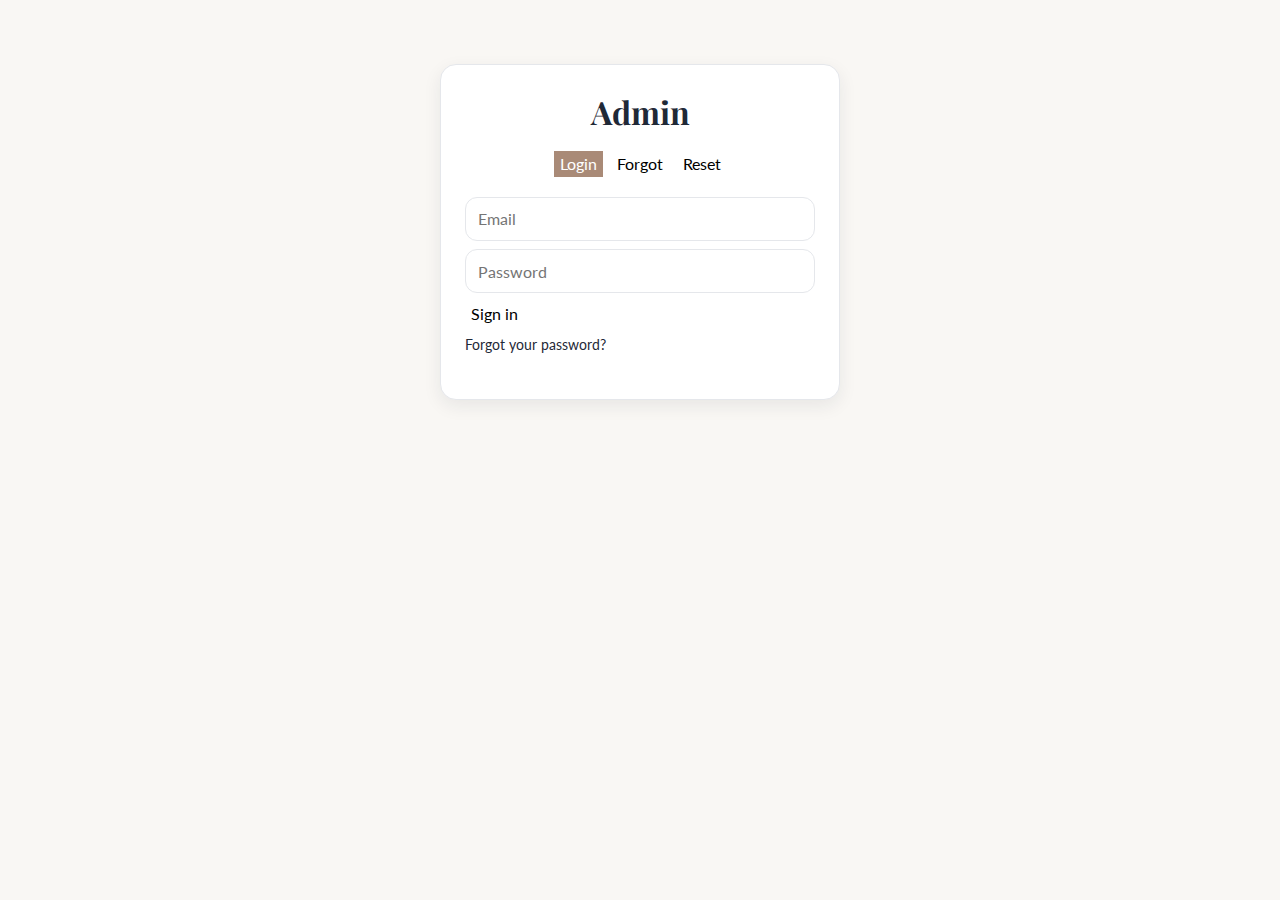
<file: admin/index.html>
<!DOCTYPE html>
<html lang="en">
<head>
  <meta charset="UTF-8" />
  <meta
    name="viewport"
    content="width=device-width, initial-scale=1, viewport-fit=cover"
  />
  <title>Admin – The Lookbook by Mimi</title>

  <!-- Fonts -->
  <link rel="preconnect" href="https://fonts.googleapis.com" />
  <link rel="preconnect" href="https://fonts.gstatic.com" crossorigin />
  <link
    href="https://fonts.googleapis.com/css2?family=Playfair+Display:wght@400;600;700&family=Lato:wght@300;400;700&family=Libre+Baskerville:wght@400;700&display=swap"
    rel="stylesheet"
  />

  <!-- Shared styles -->
  <link rel="stylesheet" href="../css/shared.css" />
  <link rel="stylesheet" href="../css/components/header.css" />
  <link rel="stylesheet" href="../css/components/drawer.css" />
  <link rel="stylesheet" href="../css/components/layout.css" />
  <link rel="stylesheet" href="../css/components/forms.css" />
  <link rel="stylesheet" href="../css/components/card.css" />
  <link rel="stylesheet" href="../css/components/badges.css" />

  <!-- Admin-specific styles -->
  <link rel="stylesheet" href="./css/admin.css" />

  <!-- Core -->
  <script type="module" src="../js/nav.js" defer></script>
  <script type="module" src="./js/admin-guard.js" defer></script>
  <script type="module" src="./js/admin-ui.js" defer></script>
</head>
<body>
  <div id="ariaLive" class="sr-only" aria-live="polite" aria-atomic="true"></div>

  <!-- Header -->
  <header class="app-header" role="banner">
    <button
      id="hamburger"
      class="icon-btn"
      aria-label="Open menu"
      aria-controls="drawer"
      aria-expanded="false"
    >☰</button>

    <a href="../index.html" class="brand">
      <img src="../assets/logo-hanger-dark.png" alt="" class="brand__icon" />
      <span class="brand__title">The Lookbook by Mimi</span>
    </a>

    <nav class="header-nav" aria-label="Admin Primary">
      <a href="./index.html" aria-current="page">Dashboard</a>
      <a href="#" id="navUsers">Users</a>
      <a href="#" id="navProducts">Products</a>
      <a href="#" id="navMoodboards">Moodboards</a>
      <a href="./auth.html" id="navSignOut">Sign out</a>
    </nav>

    <a href="../favorites.html" class="icon-btn fav" aria-label="Favorites">
     <svg xmlns="http://www.w3.org/2000/svg"
          viewBox="0 0 122.88 107.41"
          style="color: var(--color-accent); width:28px; height:28px;">
        <path fill="currentColor" d="M60.83,17.19C68.84,8.84,74.45,1.62,86.79,0.21c23.17-2.66,44.48,21.06,32.78,44.41 c-3.33,6.65-10.11,14.56-17.61,22.32c-8.23,8.52-17.34,16.87-23.72,23.2l-17.4,17.26L46.46,93.56C29.16,76.9,0.95,55.93,0.02,29.95 C-0.63,11.75,13.73,0.09,30.25,0.3C45.01,0.5,51.22,7.84,60.83,17.19z"/>
      </svg>
      <span class="badge" id="favBadge" hidden>0</span>
    </a>
  </header>

  <main id="main" class="container stack-md" tabindex="-1">
    <h1>Admin Dashboard</h1>

    <!-- Tabs -->
    <div class="admin-tabs" role="tablist" aria-label="Admin Sections">
      <button role="tab" id="tabUsers" aria-selected="false" aria-controls="panelUsers" class="button--ghost">Users</button>
      <button role="tab" id="tabProducts" aria-selected="true" aria-controls="panelProducts" class="button--ghost">Products</button>
      <button role="tab" id="tabMoodboards" aria-selected="false" aria-controls="panelMoodboards" class="button--ghost">Moodboards</button>
    </div>

    <!-- Users Panel -->
    <section id="panelUsers" role="tabpanel" aria-labelledby="tabUsers" hidden>
      <header class="admin-toolbar">
        <h2>Users</h2>
        <div class="admin-actions">
          <button id="createUserBtn" class="button">Create User</button>
        </div>
      </header>
      <div class="admin-table-wrap">
        <table class="admin-table" aria-label="Users">
          <thead>
            <tr>
              <th scope="col">Email</th>
              <th scope="col">Name</th>
              <th scope="col">Role</th>
              <th scope="col">Status</th>
              <th scope="col" class="col-actions">Actions</th>
            </tr>
          </thead>
          <tbody id="usersTbody"></tbody>
        </table>
      </div>
    </section>

    <!-- Products Panel -->
    <section id="panelProducts" role="tabpanel" aria-labelledby="tabProducts">
      <header class="admin-toolbar">
        <h2>Products</h2>
        <div class="admin-actions">
          <input id="searchProductsAdmin" type="search" placeholder="Search products…" aria-label="Search products" />
          <button id="createProductBtn" class="button">Create Product</button>
        </div>
      </header>

      <div class="admin-table-wrap">
        <table class="admin-table" aria-label="Products">
          <thead></thead>
          <tbody id="productsTbody"></tbody>
        </table>
      </div>

      <!-- Product Dialog -->
      <dialog id="productDialog" aria-labelledby="productDialogTitle">
        <form method="dialog" id="productForm" class="stack-sm">
          <h3 id="productDialogTitle">Product</h3>
          <label><input type="text" name="name" placeholder="Name" required /></label>
          <label><input type="text" name="brand" placeholder="Brand" /></label>
          <label><input type="number" name="price" placeholder="Price" step="0.01" /></label>
          <label><input type="number" name="originalPrice" placeholder="Original Price" step="0.01" /></label>
          <label><input type="text" name="tags" placeholder="Tags (comma separated)" /></label>
          <label><input type="url" name="merchantUrl" placeholder="Merchant URL" /></label>
          <label><textarea name="description" rows="4" placeholder="Description"></textarea></label>
          <fieldset>
            <legend>Images</legend>
            <div id="imageInputs" class="stack-xs">
              <input type="url" name="image0" placeholder="Image URL" />
              <input type="text" name="image0alt" placeholder="Alt text" />
            </div>
            <button id="addImageInput" type="button" class="button--ghost">+ Add image</button>
          </fieldset>
          <menu class="dialog-actions">
            <button value="cancel" class="button--ghost">Cancel</button>
            <button id="saveProductBtn" value="default" class="button">Save</button>
          </menu>
        </form>
      </dialog>
    </section>

    <!-- Moodboards Panel -->
    <section id="panelMoodboards" role="tabpanel" aria-labelledby="tabMoodboards" hidden>
      <header class="admin-toolbar">
        <h2>Moodboards</h2>
        <div class="admin-actions">
          <input id="searchMoodboardsAdmin" type="search" placeholder="Search moodboards…" aria-label="Search moodboards" />
          <button id="createMoodboardBtn" class="button">Create Moodboard</button>
        </div>
      </header>
      <div class="admin-table-wrap">
        <table class="admin-table" aria-label="Moodboards">
          <thead></thead>
          <tbody id="moodboardsTbody"></tbody>
        </table>
      </div>

      <!-- Moodboard Dialog -->
      <dialog id="moodboardDialog" aria-labelledby="moodboardDialogTitle">
        <form method="dialog" id="moodboardForm" class="stack-sm">
          <h3 id="moodboardDialogTitle">Moodboard</h3>
          <label><input type="text" name="title" placeholder="Title" required /></label>
          <label><textarea name="description" rows="4" placeholder="Description"></textarea></label>
          <label><input type="text" name="tags" placeholder="Tags (comma separated)" /></label>
          <label><input type="url" name="coverUrl" placeholder="Cover Image URL" /></label>
          <label><input type="text" name="coverAlt" placeholder="Cover Alt Text" /></label>
          <label><input type="checkbox" name="featured" /> Featured</label>
          <menu class="dialog-actions">
            <button value="cancel" class="button--ghost">Cancel</button>
            <button id="saveMoodboardBtn" value="default" class="button">Save</button>
          </menu>
        </form>
      </dialog>
    </section>
  </main>

  <footer class="app-footer">© 2025 The Lookbook by Mimi — Admin</footer>

  <!-- Drawer (mobile nav) -->
  <div class="drawer-backdrop" id="drawerBackdrop" hidden></div>
  <aside id="drawer" class="drawer" role="dialog" aria-modal="true" hidden>
    <h2 id="drawerTitle" class="sr-only">Admin Menu</h2>
    <a href="./index.html" aria-current="page">Dashboard</a>
    <a href="#" id="drawerUsers">Users</a>
    <a href="#" id="drawerProducts">Products</a>
    <a href="#" id="drawerMoodboards">Moodboards</a>
    <a href="./auth.html" id="drawerSignOut">Sign out</a>
  </aside>

  <!-- Page controllers -->
  <script type="module" src="./js/admin-users.js" defer></script>
  <script type="module" src="./js/admin-products.js" defer></script>
  <script type="module" src="./js/admin-moodboards.js" defer></script>
</body>
</html>
</file>
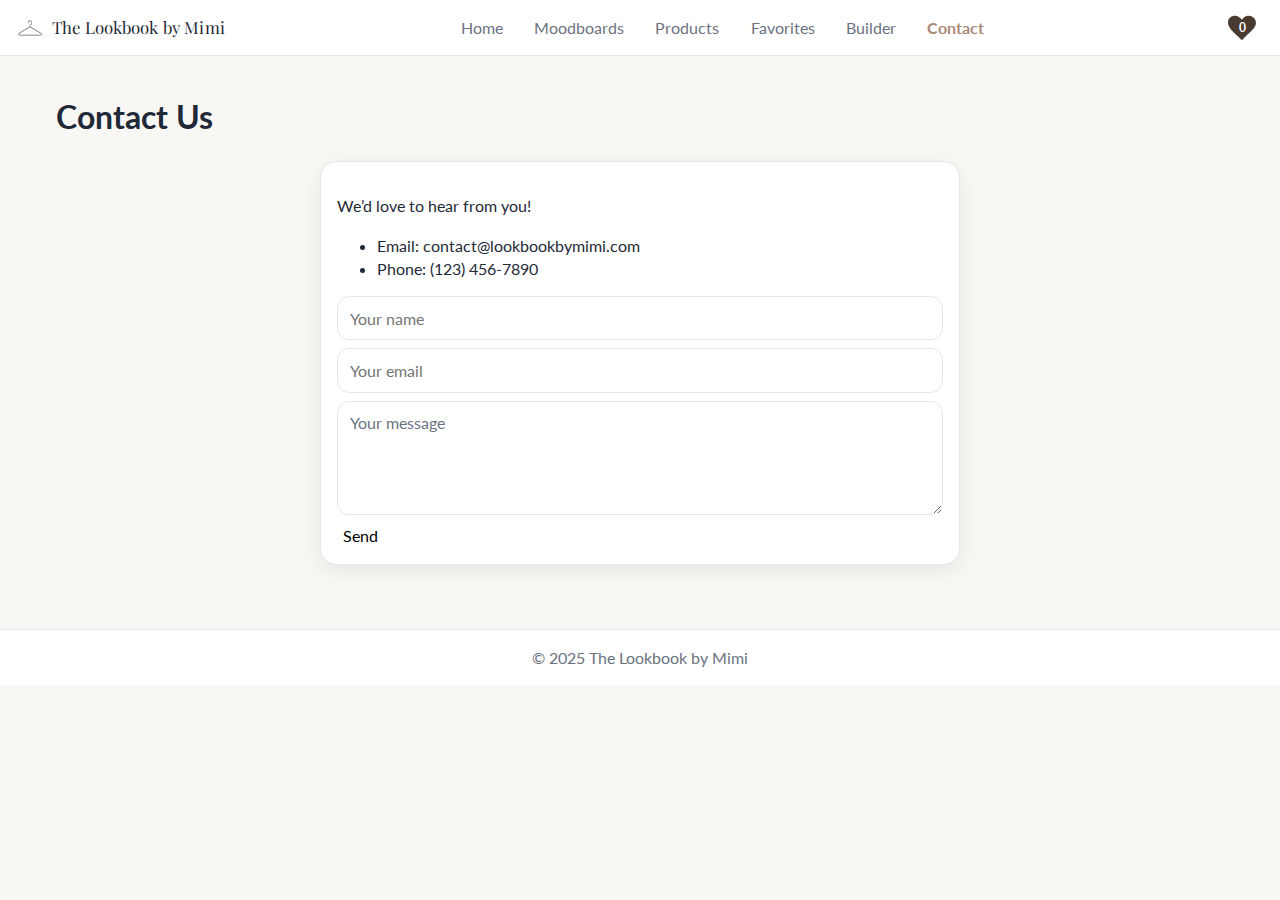
<file: contact.html>
<!DOCTYPE html>
<html lang="en">
<head>
  <meta charset="UTF-8" />
  <meta
    name="viewport"
    content="width=device-width, initial-scale=1, viewport-fit=cover"
  />
  <title>Contact – The Lookbook by Mimi</title>

  <!-- Fonts -->
  <link rel="preconnect" href="https://fonts.googleapis.com" />
  <link rel="preconnect" href="https://fonts.gstatic.com" crossorigin />
  <link
    href="https://fonts.googleapis.com/css2?family=Playfair+Display:wght@400;600;700&family=Lato:wght@300;400;700&family=Libre+Baskerville:wght@400;700&display=swap"
    rel="stylesheet"
  />

  <!-- Shared + Components -->
  <link rel="stylesheet" href="css/shared.css" />
  <link rel="stylesheet" href="css/components/header.css" />
  <link rel="stylesheet" href="css/components/drawer.css" />
  <link rel="stylesheet" href="css/components/layout.css" />
  <link rel="stylesheet" href="css/components/forms.css" />

  <!-- Page module -->
  <link rel="stylesheet" href="css/modules/contact.css" />

  <!-- Scripts -->
  <script type="module" src="js/nav.js" defer></script>
</head>
<body>
  <noscript>
    This page works best with JavaScript enabled.
  </noscript>

  <!-- Header -->
  <header class="app-header" role="banner">
    <button
      id="hamburger"
      class="icon-btn"
      aria-label="Open menu"
      aria-controls="drawer"
      aria-expanded="false"
    >
      ☰
    </button>

    <a href="index.html" class="brand">
      <img src="assets/logo-hanger-dark.png" alt="" class="brand__icon" />
      <span class="brand__title">The Lookbook by Mimi</span>
    </a>

    <nav class="header-nav" aria-label="Primary">
      <a href="index.html">Home</a>
      <a href="moodboards.html">Moodboards</a>
      <a href="products.html">Products</a>
      <a href="favorites.html">Favorites</a>
      <a href="builder.html">Builder</a>
      <a href="contact.html" aria-current="page">Contact</a>
    </nav>

    <a href="favorites.html" class="icon-btn fav" aria-label="Favorites">
     <svg xmlns="http://www.w3.org/2000/svg"
          viewBox="0 0 122.88 107.41"
          style="color: var(--color-accent); width:28px; height:28px;">
        <path fill="currentColor" d="M60.83,17.19C68.84,8.84,74.45,1.62,86.79,0.21c23.17-2.66,44.48,21.06,32.78,44.41 c-3.33,6.65-10.11,14.56-17.61,22.32c-8.23,8.52-17.34,16.87-23.72,23.2l-17.4,17.26L46.46,93.56C29.16,76.9,0.95,55.93,0.02,29.95 C-0.63,11.75,13.73,0.09,30.25,0.3C45.01,0.5,51.22,7.84,60.83,17.19z"/>
      </svg>
      <span class="badge" id="favBadge" hidden>0</span>
    </a>
  </header>

  <main id="main" class="container stack-md" tabindex="-1">
    <h1>Contact Us</h1>

    <div class="contact-card">
      <p>We’d love to hear from you!</p>
      <ul>
        <li>Email: <a href="mailto:contact@lookbookbymimi.com">contact@lookbookbymimi.com</a></li>
        <li>Phone: <a href="tel:+11234567890">(123) 456-7890</a></li>
      </ul>

      <form id="contactForm" class="stack-sm">
        <label>
          <span class="sr-only">Name</span>
          <input type="text" name="name" placeholder="Your name" required />
        </label>
        <label>
          <span class="sr-only">Email</span>
          <input type="email" name="email" placeholder="Your email" required />
        </label>
        <label>
          <span class="sr-only">Message</span>
          <textarea name="message" rows="4" placeholder="Your message" required></textarea>
        </label>
        <button type="submit" class="button">Send</button>
      </form>
    </div>
  </main>

  <footer class="app-footer">© 2025 The Lookbook by Mimi</footer>

  <!-- Drawer -->
  <div class="drawer-backdrop" id="drawerBackdrop" hidden></div>
  <aside
    id="drawer"
    class="drawer"
    role="dialog"
    aria-modal="true"
    aria-labelledby="drawerTitle"
    hidden
  >
    <h2 id="drawerTitle" class="sr-only">Main Menu</h2>
    <a href="index.html">Home</a>
    <a href="moodboards.html">Moodboards</a>
    <a href="products.html">Products</a>
    <a href="favorites.html">Favorites</a>
    <a href="builder.html">Builder</a>
    <a href="contact.html" aria-current="page">Contact</a>
  </aside>
</body>
</html>
</file>
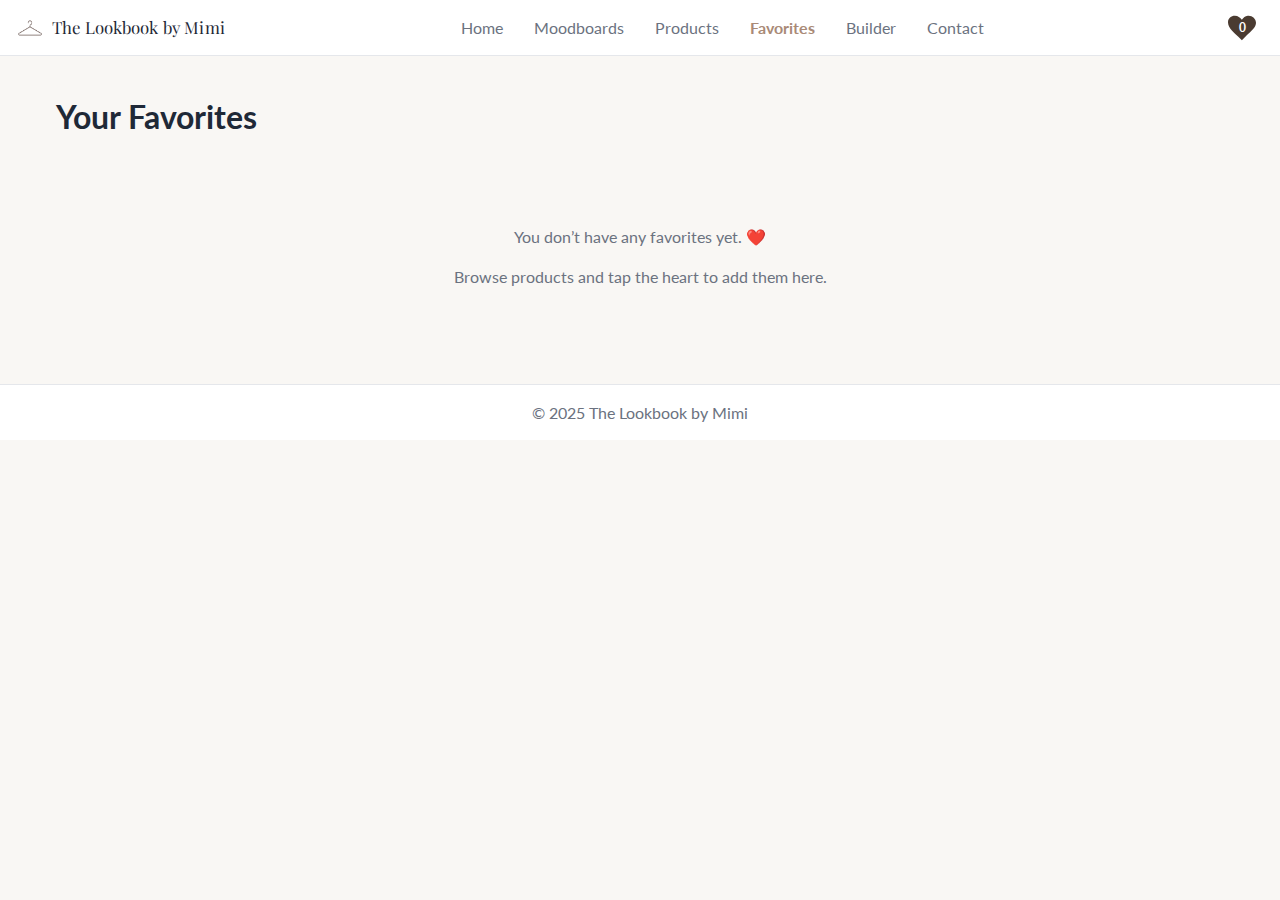
<file: favorites.html>
<!DOCTYPE html>
<html lang="en">
<head>
  <meta charset="UTF-8" />
  <meta
    name="viewport"
    content="width=device-width, initial-scale=1, viewport-fit=cover"
  />
  <title>Favorites – The Lookbook by Mimi</title>

  <!-- Fonts -->
  <link rel="preconnect" href="https://fonts.googleapis.com" />
  <link rel="preconnect" href="https://fonts.gstatic.com" crossorigin />
  <link
    href="https://fonts.googleapis.com/css2?family=Playfair+Display:wght@400;600;700&family=Lato:wght@300;400;700&family=Libre+Baskerville:wght@400;700&display=swap"
    rel="stylesheet"
  />

  <!-- Shared + Components -->
  <link rel="stylesheet" href="css/shared.css" />
  <link rel="stylesheet" href="css/components/header.css" />
  <link rel="stylesheet" href="css/components/drawer.css" />
  <link rel="stylesheet" href="css/components/card.css" />
  <link rel="stylesheet" href="css/components/badges.css" />
  <link rel="stylesheet" href="css/components/layout.css" />

  <!-- Page module -->
  <link rel="stylesheet" href="css/modules/favorites.css" />

  <!-- Scripts -->
  <script type="module" src="js/nav.js" defer></script>
  <script type="module" src="js/favorites.js" defer></script>
</head>
<body>
  <noscript>
    Favorites require JavaScript to load dynamically.
  </noscript>

  <div id="ariaLive" class="sr-only" aria-live="polite" aria-atomic="true"></div>

  <!-- Header -->
   <div>
    
   </div>
  <header class="app-header" role="banner">
    <button
      id="hamburger"
      class="icon-btn"
      aria-label="Open menu"
      aria-controls="drawer"
      aria-expanded="false"
    >
      ☰
    </button>

    <a href="index.html" class="brand">
      <img src="assets/logo-hanger-dark.png" alt="" class="brand__icon" />
      <span class="brand__title">The Lookbook by Mimi</span>
    </a>

    <nav class="header-nav" aria-label="Primary">
      <a href="index.html">Home</a>
      <a href="moodboards.html">Moodboards</a>
      <a href="products.html">Products</a>
      <a href="favorites.html" aria-current="page">Favorites</a>
      <a href="builder.html">Builder</a>
      <a href="contact.html">Contact</a>
    </nav>

    <a href="favorites.html" class="icon-btn fav" aria-label="Favorites">
     <svg xmlns="http://www.w3.org/2000/svg"
          viewBox="0 0 122.88 107.41"
          style="color: var(--color-accent); width:28px; height:28px;">
        <path fill="currentColor" d="M60.83,17.19C68.84,8.84,74.45,1.62,86.79,0.21c23.17-2.66,44.48,21.06,32.78,44.41 c-3.33,6.65-10.11,14.56-17.61,22.32c-8.23,8.52-17.34,16.87-23.72,23.2l-17.4,17.26L46.46,93.56C29.16,76.9,0.95,55.93,0.02,29.95 C-0.63,11.75,13.73,0.09,30.25,0.3C45.01,0.5,51.22,7.84,60.83,17.19z"/>
      </svg>

     <span class="badge" id="favBadge" hidden>0</span>

    </a>
  </header>

  <main id="main" class="container stack-md" tabindex="-1">
    <h1>Your Favorites</h1>

    <!-- Favorites list -->
    <div id="favoritesList" class="card-grid">
      <!-- Populated by JS -->
    </div>

    <!-- Empty state placeholder -->
    <div id="emptyFavorites" class="empty-state hidden">
      <p>You don’t have any favorites yet. ❤️</p>
      <p>Browse products and tap the heart to add them here.</p>
    </div>
  </main>

  <footer class="app-footer">© 2025 The Lookbook by Mimi</footer>

  <!-- Drawer -->
  <div class="drawer-backdrop" id="drawerBackdrop" hidden></div>
  <aside
    id="drawer"
    class="drawer"
    role="dialog"
    aria-modal="true"
    aria-labelledby="drawerTitle"
    hidden
  >
    <h2 id="drawerTitle" class="sr-only">Main Menu</h2>
    <a href="index.html">Home</a>
    <a href="moodboards.html">Moodboards</a>
    <a href="products.html">Products</a>
    <a href="favorites.html" aria-current="page">Favorites</a>
    <a href="builder.html">Builder</a>
    <a href="contact.html">Contact</a>
  </aside>
</body>
</html>
</file>
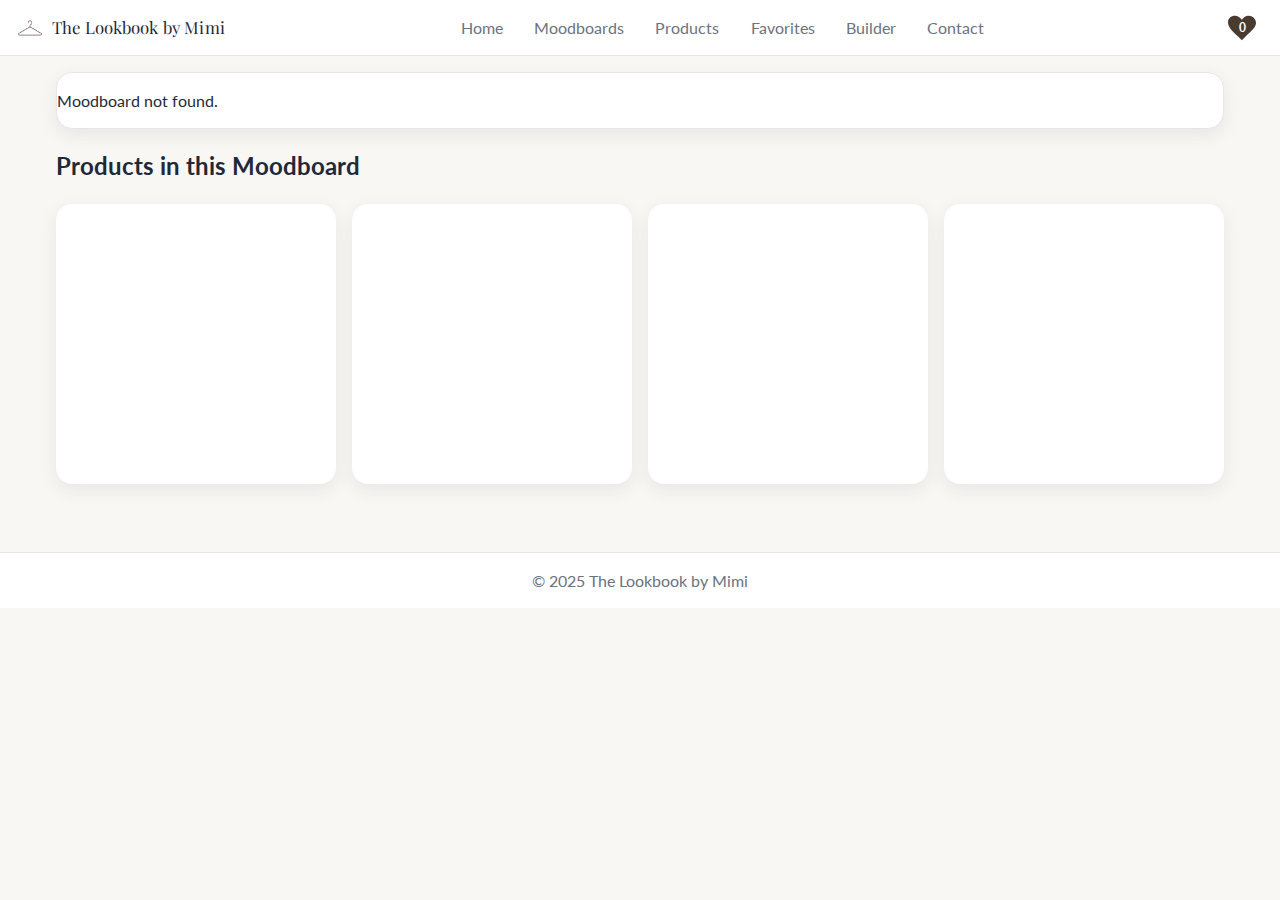
<file: moodboard.html>
<!DOCTYPE html>
<html lang="en">
<head>
  <meta charset="UTF-8" />
  <meta
    name="viewport"
    content="width=device-width, initial-scale=1, viewport-fit=cover"
  />
  <title>Moodboard – The Lookbook by Mimi</title>

  <!-- Fonts -->
  <link rel="preconnect" href="https://fonts.googleapis.com" />
  <link rel="preconnect" href="https://fonts.gstatic.com" crossorigin />
  <link
    href="https://fonts.googleapis.com/css2?family=Playfair+Display:wght@400;600;700&family=Lato:wght@300;400;700&family=Libre+Baskerville:wght@400;700&display=swap"
    rel="stylesheet"
  />

  <!-- Shared + Components -->
  <link rel="stylesheet" href="css/shared.css" />
  <link rel="stylesheet" href="css/components/header.css" />
  <link rel="stylesheet" href="css/components/drawer.css" />
  <link rel="stylesheet" href="css/components/card.css" />
  <link rel="stylesheet" href="css/components/badges.css" />
  <link rel="stylesheet" href="css/components/layout.css" />

  <!-- Page module -->
  <link rel="stylesheet" href="css/modules/moodboard-detail.css" />

  <!-- Scripts -->
  <script type="module" src="js/nav.js" defer></script>
  <script type="module" src="js/moodboard-detail.js" defer></script>
</head>
<body>
  <noscript>
    Moodboard details require JavaScript to load dynamically.
  </noscript>

  <div id="ariaLive" class="sr-only" aria-live="polite" aria-atomic="true"></div>

  <!-- Header -->
  <header class="app-header" role="banner">
    <button
      id="hamburger"
      class="icon-btn"
      aria-label="Open menu"
      aria-controls="drawer"
      aria-expanded="false"
    >
      ☰
    </button>

    <a href="index.html" class="brand">
      <img src="assets/logo-hanger-dark.png" alt="" class="brand__icon" />
      <span class="brand__title">The Lookbook by Mimi</span>
    </a>

    <nav class="header-nav" aria-label="Primary">
      <a href="index.html">Home</a>
      <a href="moodboards.html">Moodboards</a>
      <a href="products.html">Products</a>
      <a href="favorites.html">Favorites</a>
      <a href="builder.html">Builder</a>
      <a href="contact.html">Contact</a>
    </nav>

    <a href="favorites.html" class="icon-btn fav" aria-label="Favorites">
     <svg xmlns="http://www.w3.org/2000/svg"
          viewBox="0 0 122.88 107.41"
          style="color: var(--color-accent); width:28px; height:28px;">
        <path fill="currentColor" d="M60.83,17.19C68.84,8.84,74.45,1.62,86.79,0.21c23.17-2.66,44.48,21.06,32.78,44.41 c-3.33,6.65-10.11,14.56-17.61,22.32c-8.23,8.52-17.34,16.87-23.72,23.2l-17.4,17.26L46.46,93.56C29.16,76.9,0.95,55.93,0.02,29.95 C-0.63,11.75,13.73,0.09,30.25,0.3C45.01,0.5,51.22,7.84,60.83,17.19z"/>
      </svg>
      <span class="badge" id="favBadge" hidden>0</span>
    </a>
  </header>

  <main id="main" class="container stack-md" tabindex="-1">
    <!-- Moodboard hero -->
    <div id="moodboardDetail" class="moodboard-hero">
      <!-- Skeleton -->
      <div class="moodboard-hero__media skeleton" style="aspect-ratio:16/9"></div>
      <div class="moodboard-hero__body">
        <h1 class="skeleton" style="height:2rem;width:60%"></h1>
        <p class="skeleton" style="height:1rem;width:80%"></p>
      </div>
    </div>

    <!-- Products in moodboard -->
    <section class="stack-md" aria-labelledby="mbProductsHeading">
      <h2 id="mbProductsHeading">Products in this Moodboard</h2>
      <div id="moodboardProducts" class="card-grid" data-skeletons>
        <article class="card skeleton" style="aspect-ratio:1/1"></article>
        <article class="card skeleton" style="aspect-ratio:1/1"></article>
        <article class="card skeleton" style="aspect-ratio:1/1"></article>
        <article class="card skeleton" style="aspect-ratio:1/1"></article>
      </div>
      <div id="scrollSentinel" class="sr-only" aria-hidden="true"></div>
    </section>
  </main>

  <footer class="app-footer">© 2025 The Lookbook by Mimi</footer>

  <!-- Drawer -->
  <div class="drawer-backdrop" id="drawerBackdrop" hidden></div>
  <aside
    id="drawer"
    class="drawer"
    role="dialog"
    aria-modal="true"
    aria-labelledby="drawerTitle"
    hidden
  >
    <h2 id="drawerTitle" class="sr-only">Main Menu</h2>
    <a href="index.html">Home</a>
    <a href="moodboards.html">Moodboards</a>
    <a href="products.html">Products</a>
    <a href="favorites.html">Favorites</a>
    <a href="builder.html">Builder</a>
    <a href="contact.html">Contact</a>
  </aside>
</body>
</html>
</file>
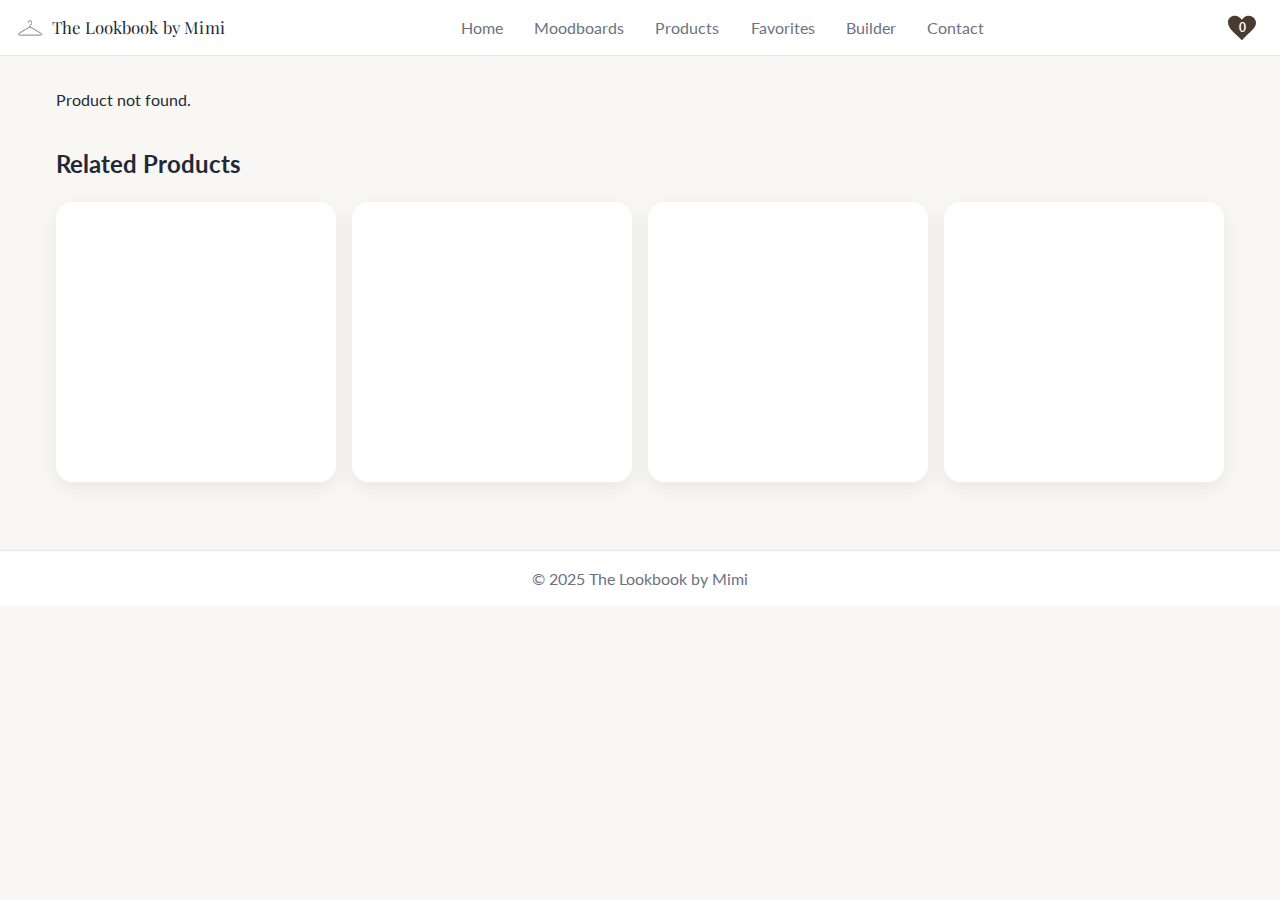
<file: product.html>
<!DOCTYPE html>
<html lang="en">
<head>
  <meta charset="UTF-8" />
  <meta
    name="viewport"
    content="width=device-width, initial-scale=1, viewport-fit=cover"
  />
  <title>Product – The Lookbook by Mimi</title>

  <!-- Fonts -->
  <link rel="preconnect" href="https://fonts.googleapis.com" />
  <link rel="preconnect" href="https://fonts.gstatic.com" crossorigin />
  <link
    href="https://fonts.googleapis.com/css2?family=Playfair+Display:wght@400;600;700&family=Lato:wght@300;400;700&family=Libre+Baskerville:wght@400;700&display=swap"
    rel="stylesheet"
  />

  <!-- Shared + Components -->
  <link rel="stylesheet" href="css/shared.css" />
  <link rel="stylesheet" href="css/components/header.css" />
  <link rel="stylesheet" href="css/components/drawer.css" />
  <link rel="stylesheet" href="css/components/card.css" />
  <link rel="stylesheet" href="css/components/badges.css" />
  <link rel="stylesheet" href="css/components/layout.css" />
  <link rel="stylesheet" href="css/components/forms.css" />

  <!-- Page module -->
  <link rel="stylesheet" href="css/modules/product-detail.css" />

  <!-- Scripts -->
  <script type="module" src="js/nav.js" defer></script>
  <script type="module" src="js/product-detail.js" defer></script>
</head>
<body>
  <noscript>
    Product details require JavaScript to load dynamically.
  </noscript>

  <div id="ariaLive" class="sr-only" aria-live="polite" aria-atomic="true"></div>

  <!-- Header -->
  <header class="app-header" role="banner">
    <button
      id="hamburger"
      class="icon-btn"
      aria-label="Open menu"
      aria-controls="drawer"
      aria-expanded="false"
    >
      ☰
    </button>

    <a href="index.html" class="brand">
      <img src="assets/logo-hanger-dark.png" alt="" class="brand__icon" />
      <span class="brand__title">The Lookbook by Mimi</span>
    </a>

    <nav class="header-nav" aria-label="Primary">
      <a href="index.html">Home</a>
      <a href="moodboards.html">Moodboards</a>
      <a href="products.html">Products</a>
      <a href="favorites.html">Favorites</a>
      <a href="builder.html">Builder</a>
      <a href="contact.html">Contact</a>
    </nav>

    <a href="favorites.html" class="icon-btn fav" aria-label="Favorites">
     <svg xmlns="http://www.w3.org/2000/svg"
          viewBox="0 0 122.88 107.41"
          style="color: var(--color-accent); width:28px; height:28px;">
        <path fill="currentColor" d="M60.83,17.19C68.84,8.84,74.45,1.62,86.79,0.21c23.17-2.66,44.48,21.06,32.78,44.41 c-3.33,6.65-10.11,14.56-17.61,22.32c-8.23,8.52-17.34,16.87-23.72,23.2l-17.4,17.26L46.46,93.56C29.16,76.9,0.95,55.93,0.02,29.95 C-0.63,11.75,13.73,0.09,30.25,0.3C45.01,0.5,51.22,7.84,60.83,17.19z"/>
      </svg>
      <span class="badge" id="favBadge" hidden>0</span>
    </a>
  </header>

  <main id="main" class="container stack-md" tabindex="-1">
    <div id="productDetail" class="product-detail">
      <!-- Skeleton loader -->
      <div class="product-gallery skeleton" style="aspect-ratio:1/1"></div>
      <div class="product-meta">
        <h1 class="skeleton" style="height:2rem;width:60%"></h1>
        <p class="skeleton" style="height:1rem;width:80%"></p>
        <p class="skeleton" style="height:1rem;width:70%"></p>
      </div>
    </div>

    <!-- Related Products -->
    <section class="stack-md" aria-labelledby="relatedHeading">
      <h2 id="relatedHeading">Related Products</h2>
      <div id="relatedProducts" class="card-grid" data-skeletons>
        <article class="card skeleton" style="aspect-ratio:1/1"></article>
        <article class="card skeleton" style="aspect-ratio:1/1"></article>
        <article class="card skeleton" style="aspect-ratio:1/1"></article>
        <article class="card skeleton" style="aspect-ratio:1/1"></article>
      </div>
    </section>
  </main>

  <footer class="app-footer">© 2025 The Lookbook by Mimi</footer>

  <!-- Drawer -->
  <div class="drawer-backdrop" id="drawerBackdrop" hidden></div>
  <aside
    id="drawer"
    class="drawer"
    role="dialog"
    aria-modal="true"
    aria-labelledby="drawerTitle"
    hidden
  >
    <h2 id="drawerTitle" class="sr-only">Main Menu</h2>
    <a href="index.html">Home</a>
    <a href="moodboards.html">Moodboards</a>
    <a href="products.html">Products</a>
    <a href="favorites.html">Favorites</a>
    <a href="builder.html">Builder</a>
    <a href="contact.html">Contact</a>
  </aside>
</body>
</html>
</file>
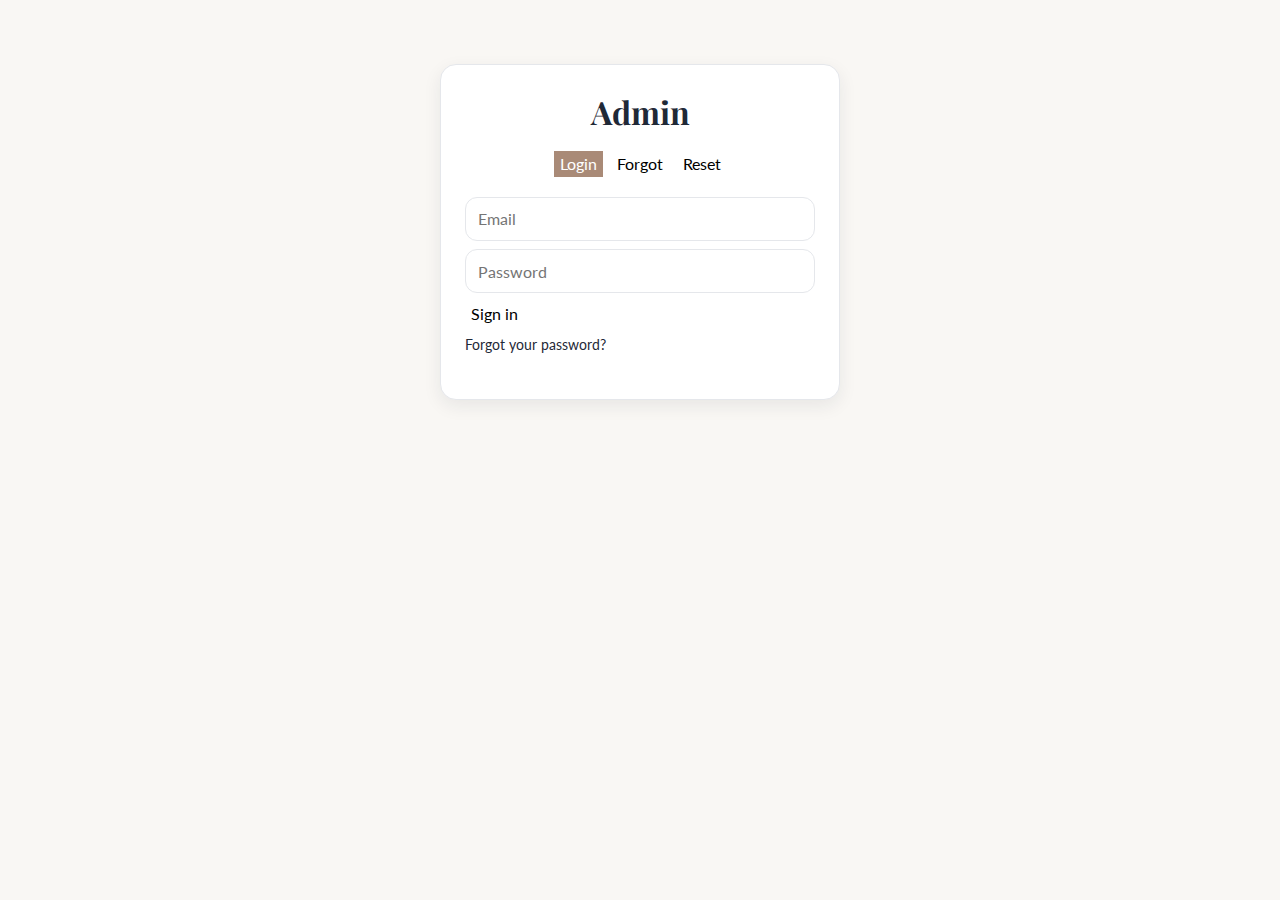
<file: admin/auth.html>
<!DOCTYPE html>
<html lang="en">
<head>
  <meta charset="UTF-8" />
  <meta
    name="viewport"
    content="width=device-width, initial-scale=1, viewport-fit=cover"
  />
  <title>Admin Auth – The Lookbook by Mimi</title>

  <!-- Fonts -->
  <link rel="preconnect" href="https://fonts.googleapis.com" />
  <link rel="preconnect" href="https://fonts.gstatic.com" crossorigin />
  <link
    href="https://fonts.googleapis.com/css2?family=Playfair+Display:wght@400;600;700&family=Lato:wght@300;400;700&family=Libre+Baskerville:wght@400;700&display=swap"
    rel="stylesheet"
  />

  <!-- Shared styles -->
  <link rel="stylesheet" href="../css/shared.css" />
  <link rel="stylesheet" href="../css/components/forms.css" />
  <link rel="stylesheet" href="../css/components/layout.css" />

  <!-- Admin styles -->
  <link rel="stylesheet" href="./css/admin.css" />

  <!-- Admin Auth Controller -->
  <script type="module" src="./js/admin-auth.js" defer></script>
</head>
<body>
  <main id="main" class="container" tabindex="-1">
    <section class="admin-auth-card" aria-labelledby="authTitle">
      <h1 id="authTitle" class="admin-auth-title">Admin</h1>

      <!-- Tabs -->
      <div class="admin-auth-tabs" role="tablist" aria-label="Authentication">
        <button id="tabLogin" role="tab" aria-selected="true" aria-controls="panelLogin" class="button--ghost">Login</button>
        <button id="tabForgot" role="tab" aria-selected="false" aria-controls="panelForgot" class="button--ghost">Forgot</button>
        <button id="tabReset" role="tab" aria-selected="false" aria-controls="panelReset" class="button--ghost">Reset</button>
      </div>

      <!-- Login -->
      <section id="panelLogin" role="tabpanel" aria-labelledby="tabLogin" class="admin-auth-panel">
        <form id="loginForm" class="stack-sm" novalidate>
          <label>
            <span class="sr-only">Email</span>
            <input id="loginEmail" type="email" name="email" placeholder="Email" autocomplete="username" required />
          </label>
          <label>
            <span class="sr-only">Password</span>
            <input id="loginPassword" type="password" name="password" placeholder="Password" autocomplete="current-password" required />
          </label>
          <button type="submit" class="button">Sign in</button>
          <p class="admin-auth-help">
            <a href="#" id="toForgot">Forgot your password?</a>
          </p>
        </form>
      </section>

      <!-- Forgot -->
      <section id="panelForgot" role="tabpanel" aria-labelledby="tabForgot" class="admin-auth-panel" hidden>
        <form id="forgotForm" class="stack-sm" novalidate>
          <label>
            <span class="sr-only">Email</span>
            <input id="forgotEmail" type="email" name="email" placeholder="Email" autocomplete="email" required />
          </label>
          <button type="submit" class="button">Send reset link</button>
          <p class="admin-auth-help">
            <a href="#" id="toLogin1">Back to login</a>
          </p>
        </form>
      </section>

      <!-- Reset -->
      <section id="panelReset" role="tabpanel" aria-labelledby="tabReset" class="admin-auth-panel" hidden>
        <form id="resetForm" class="stack-sm" novalidate>
          <label>
            <span class="sr-only">Email</span>
            <input id="resetEmail" type="email" name="email" placeholder="Email" autocomplete="email" required />
          </label>
          <label>
            <span class="sr-only">New password</span>
            <input id="resetPassword" type="password" name="password" placeholder="New password" autocomplete="new-password" required />
          </label>
          <label>
            <span class="sr-only">Confirm new password</span>
            <input id="resetConfirm" type="password" name="confirm" placeholder="Confirm new password" autocomplete="new-password" required />
          </label>
          <button type="submit" class="button">Reset password</button>
          <p class="admin-auth-help">
            <a href="#" id="toLogin2">Back to login</a>
          </p>
        </form>
      </section>
    </section>
  </main>
</body>
</html>
</file>
<file: css/components/header.css>
/* ========================================
   Header
   Sticky, shadow after scroll
   Desktop nav center, favorites badge right
   ======================================== */

.app-header {
  position: sticky;
  top: 0;
  z-index: 100;
  display: grid;
  grid-template-columns: auto 1fr auto;
  align-items: center;
  gap: .75rem;
  background: var(--color-surface);
  border-bottom: 1px solid var(--border);
  padding: .5rem 1rem;
}
.app-header.scrolled { box-shadow: var(--shadow); }

.brand {
  display: inline-flex;
  align-items: center;
  gap: .5rem;
}
.brand__icon { width: 28px; height: 28px; }
.brand__title {
  font-family: 'Playfair Display', serif;
  font-size: 1.05rem;
  letter-spacing: .2px;
}

.icon-btn {
  background: transparent;
  border: 0;
  padding: .35rem .5rem;
  border-radius: 10px;
}
.icon-btn:hover { background: rgba(0,0,0,.04); }
.icon-btn:active { transform: translateY(1px); }

.badge {
  display: inline-flex;
  align-items: center;
  justify-content: center;
  min-width: 18px;
  height: 18px;
  padding: 0 .3rem;
  font-size: .7rem;
  line-height: 1;
  color: #fff;
  background: var(--color-accent);
  border-radius: 999px;
  margin-left: .25rem;
}


.icon-btn.fav {
  position: relative;
  display: inline-grid;
  place-items: center;
}

.icon-btn.fav svg {
  color: var(--color-primary) !important; /* your dynamic variable */
  width: 28px;
  height: 28px;
}

/* Center the badge inside the heart */
.icon-btn.fav .badge {
  position: absolute;
  top: 50%;
  left: 50%;
  transform: translate(-50%, -50%);
  margin: 0;                 /* override pill spacing */
  min-width: auto;           /* no forced pill width */
  height: auto;
  padding: 0;
  background: transparent;   /* show the number directly on the heart */
  color: #fff;               /* contrast on the heart fill */
  font-size: .72rem;         /* tweak to taste */
  font-weight: 700;
  line-height: 1;
  pointer-events: none;      /* clicks go to the heart */
  z-index: 1;                /* above the SVG */
  /* background: rgba(0,0,0,.55);
border-radius: 999px;
padding: .05rem .28rem; */

}


.header-nav {
  display: none;
  justify-content: center;
  gap: .75rem;
}
.header-nav a {
  padding: .35rem .6rem;
  border-radius: 10px;
  color: var(--color-muted);
}
.header-nav a[aria-current="page"] {
  color: var(--color-accent);
  font-weight: 700;
}
.header-nav a:hover { background: rgba(0,0,0,.04); }

@media (min-width: 900px){
  #hamburger { display: none; }
  .header-nav { display: flex; }
}

.app-footer {
  text-align: center;
  padding: 1rem;
  color: var(--color-muted);
  border-top: 1px solid var(--border);
  background: var(--color-surface);
  margin-top: 2rem;
}
</file>
<file: css/components/drawer.css>
.drawer-backdrop {
  position: fixed;
  inset: 0;
  background: rgba(0,0,0,.35);
  opacity: 0;
  pointer-events: none;
  transition: opacity .25s ease;
  z-index: 110;
}

.drawer {
  position: fixed;
  inset: 0 auto 0 0;      /* left-side sheet */
  width: 90%;
  max-width: 420px;       /* guard on very wide phones */
  background: var(--color-surface);
  transform: translateX(-100%);
  will-change: transform;
  transition: transform .25s ease;
  padding: 1rem;
  display: grid;
  align-content: start;
  gap: .25rem;
  z-index: 120;
  border-right: 1px solid var(--border);
  box-shadow: var(--shadow);
}

/* Open states (JS adds .open and unsets [hidden]) */
.drawer.open { transform: translateX(0); }
.drawer-backdrop.open {
  opacity: 1;
  pointer-events: auto;
}

/* Links */
.drawer a {
  padding: .75rem 1rem;
  border-radius: 12px;
  color: var(--color-text);
}
.drawer a:hover { background: rgba(0,0,0,.04); }
.drawer a[aria-current="page"] {
  color: var(--color-accent);
  font-weight: 700;
}

/* Force-hide on desktop, rely on top nav there */
@media (min-width: 900px) {
  .drawer,
  .drawer-backdrop {
    display: none !important;
  }
}
</file>
<file: css/components/layout.css>
/* ========================================
   Layout & Hero
   ======================================== */

main { padding: 1rem; }
section { margin-block: 1.25rem; }

.hero {
  text-align: center;
  padding: 2rem 1rem;
  background: var(--color-surface);
  border: 1px solid var(--border);
  border-radius: var(--radius);
  box-shadow: var(--shadow);
}
.hero h1 {
  font-family: 'Playfair Display', serif;
  margin: 0 0 .25rem;
}
.hero p {
  color: var(--color-muted);
  margin: 0;
}
</file>
<file: css/components/forms.css>
/* ========================================
   Forms
   Inputs, filters, search
   ======================================== */

input[type="search"], input[type="number"], input, select, textarea {
  width: 100%;
  border: 1px solid var(--border);
  padding: .6rem .75rem;
  border-radius: 12px;
  background: #fff;
  font: inherit;
}

input[type="search"]::placeholder,
textarea::placeholder {
  color: var(--color-muted);
}

textarea {
  resize: vertical;
}

.filter-bar {
  display: grid;
  gap: .5rem;
  grid-template-columns: 1fr;
}
@media (min-width: 700px){
  .filter-bar {
    grid-template-columns: 1fr 1fr 1fr 1fr;
  }
}
</file>
<file: css/components/card.css>
/* ========================================
   Card System
   Shared list card for products & moodboards
   ======================================== */

.card {
  background: var(--color-surface);
  border-radius: var(--radius);
  box-shadow: var(--shadow);
  overflow: hidden;
  position: relative;
  display: grid;
  grid-template-rows: auto 1fr;
  min-width: 160px;
}

.card__fav {
  position: absolute;
  top: .5rem;
  right: .5rem;
  z-index: 1;
  /* background: rgba(255,255,255,.9);
  border: 1px solid var(--border);
  border-radius: 999px; */
  padding: .3rem .6rem;
}

.card__fav svg {
  width: 20px;
  height: 20px;
  pointer-events: none;
  color: #aaa;          /* default gray */
  transition: color 0.2s ease;
}

.card__fav.active svg {
  color: #e63946;       /* red when active */
}

.card__media { 
  position: relative;     
  display: flex;
  justify-content: center;
  padding: 12px;
}

.card__media > img {
  /* width: 100%; */
  height: 100%;
  /* object-fit: cover; */
  border-bottom: 1px solid var(--border);
}
.card__badges {
  position: absolute;
  left: 1rem;
  top: 1rem;
  display: flex;
  gap: .35rem;
  flex-wrap: wrap;
}

.card__body {
  padding: .6rem .7rem .8rem;
  display: grid;
  gap: .35rem;
}
.card__title {
  font-family: 'Libre Baskerville', serif;
  font-size: 1rem;
  margin: 0;
}
.card__meta {
  color: var(--color-muted);
  font-size: .85rem;
}
.card__tags {
  display: flex;
  flex-wrap: wrap;
  gap: .35rem;
}

.tag {
  display: inline-flex;
  align-items: center;
  background: #f3f4f6;
  color: #374151;
  border: 1px solid var(--border);
  border-radius: 999px;
  padding: .15rem .5rem;
  font-size: .8rem;
}

.price {
  display: inline-flex;
  align-items: baseline;
  gap: .45rem;
  font-weight: 700;
}
.price__was {
  color: var(--color-muted);
  text-decoration: line-through;
  font-weight: 400;
}

.button, .button--ghost {
  display: inline-flex;
  align-items: center;
  justify-content: center;
  padding: .5rem .75rem;
  border-radius: 10px;
  border: 1px solid var(--border);
}
.button {
  background: var(--color-accent);
  color: #fff;
  border-color: var(--color-accent);
}
.button:hover {
  background: var(--accent-hover);
  border-color: var(--accent-hover);
}
.button--ghost {
  background: #fff;
  color: var(--color-text);
}
.button--ghost:hover { background: #f3f4f6; }

.card-grid {
  display: grid;
  gap: 1rem;
  grid-template-columns: repeat(2,1fr);
}
/* @media (min-width: 600px){
  .card-grid { grid-template-columns: repeat(2,1fr); }
} */
@media (min-width: 900px){
  .card-grid { grid-template-columns: repeat(4,1fr); }
}
</file>
<file: css/components/badges.css>
/* ========================================
   Chips / Badges
   Sale, New, Featured, Trending
   ======================================== */

.chip {
  display: inline-flex;
  align-items: center;
  padding: .15rem .5rem;
  border-radius: 999px;
  font-size: .6rem;
  border:1px solid transparent;
  background: #eef2ff;
  color: #1f2937;
}
.chip--sale {
  background: #fee2e2;
  color:#991b1b;
  border-color:#fecaca;
}
.chip--new {
  background: #dcfce7;
  color:#166534;
  border-color:#bbf7d0;
}
.chip--featured {
  background: #fef9c3;
  color:#854d0e;
  border-color:#fde68a;
}
.chip--trending {
  background: #e0e7ff;
  color:#3730a3;
  border-color:#c7d2fe;
}
</file>
<file: admin/css/admin.css>
/* ========================================
   Admin Styles
   ======================================== */

/* Auth card */
.admin-auth-card {
  max-width: 400px;
  margin: 3rem auto;
  background: var(--color-surface);
  border: 1px solid var(--border);
  border-radius: var(--radius);
  box-shadow: var(--shadow);
  padding: 1.5rem;
}

.admin-auth-title {
  font-family: 'Playfair Display', serif;
  margin: 0 0 1rem;
  text-align: center;
}

.admin-auth-tabs {
  display: flex;
  justify-content: center;
  gap: .5rem;
  margin-bottom: 1rem;
}
.admin-auth-tabs button[aria-selected="true"] {
  background: var(--color-accent);
  color: #fff;
}

.admin-auth-panel {
  display: block;
}
.admin-auth-panel[hidden] {
  display: none !important;
}

.admin-auth-help {
  text-align: center;
  font-size: .9rem;
  margin-top: .5rem;
}

/* Dashboard layout */
.admin-tabs {
  display: flex;
  gap: .5rem;
  flex-wrap: wrap;
  margin-bottom: 1rem;
}

.admin-toolbar {
  display: flex;
  justify-content: space-between;
  align-items: center;
  margin: 1rem 0 .5rem;
  flex-wrap: wrap;
  gap: .5rem;
}
.admin-actions {
  display: flex;
  gap: .5rem;
  flex-wrap: wrap;
}

/* Tables */
.admin-table-wrap {
  overflow-x: auto;
}
.admin-table {
  width: 100%;
  border-collapse: collapse;
  font-size: .9rem;
}
.admin-table th,
.admin-table td {
  border: 1px solid var(--border);
  padding: .5rem .75rem;
  text-align: left;
}
.admin-table th {
  background: #f9fafb;
  font-weight: 600;
}
.admin-table .col-actions {
  width: 120px;
}
.admin-table img.thumb {
  width: 40px;
  height: 40px;
  object-fit: cover;
  border-radius: 6px;
}

/* Dialogs */
dialog {
  border: none;
  border-radius: var(--radius);
  box-shadow: var(--shadow);
  padding: 1rem;
  max-width: 500px;
  width: 90%;
}
dialog::backdrop {
  background: rgba(0,0,0,.35);
}
.dialog-actions {
  display: flex;
  justify-content: flex-end;
  gap: .5rem;
  margin-top: 1rem;
}

/* Bulk bar */
.bulk-bar {
  position: sticky;
  bottom: 0;
  left: 0;
  right: 0;
  background: var(--color-surface);
  border-top: 2px solid var(--color-accent);
  padding: .5rem;
  display: flex;
  justify-content: space-between;
  align-items: center;
  z-index: 50;
}
.bulk-bar.hidden {
  display: none;
}
</file>
<file: css/modules/contact.css>
/* ========================================
   Contact
   ======================================== */

.contact-card {
  background: var(--color-surface);
  border: 1px solid var(--border);
  border-radius: var(--radius);
  box-shadow: var(--shadow);
  padding: 1rem;
  max-width: 640px;
  margin: 1rem auto;
}

.contact-card form .button {
  margin-top: .5rem;
}
</file>
<file: css/modules/favorites.css>
/* ========================================
   Favorites
   ======================================== */

#favoritesList .card__media { aspect-ratio: 1/1; }

.empty-state {
  text-align: center;
  color: var(--color-muted);
  padding: 2rem 1rem;
}
</file>
<file: css/modules/moodboard-detail.css>
/* ========================================
   Moodboard Detail
   ======================================== */

.moodboard-hero {
  border: 1px solid var(--border);
  border-radius: var(--radius);
  overflow: hidden;
  box-shadow: var(--shadow);
  background: var(--color-surface);
}
.moodboard-hero__media { aspect-ratio: 16/9; }
.moodboard-hero__body { padding: .75rem .9rem; }

#moodboardProducts .card__media { aspect-ratio: 1/1; }
</file>
<file: css/modules/product-detail.css>
/* ========================================
   Product Detail
   ======================================== */

.product-detail {
  display: grid;
  gap: 1rem;
}

/* Gallery */
.product-gallery {
  border: 1px solid var(--border);
  border-radius: var(--radius);
  overflow: hidden;
  background: var(--color-surface);
  aspect-ratio: 1/1;
  position: relative;
}
.product-gallery__viewport img {
  width: 100%;
  height: 100%;
  object-fit: cover;
}
.product-gallery__thumbs {
  display: grid;
  grid-auto-flow: column;
  gap: .5rem;
  padding: .5rem;
  overflow-x: auto;
  border-top: 1px solid var(--border);
  background: #fff;
}
.product-gallery__thumb {
  width: 64px;
  height: 64px;
  border: 1px solid var(--border);
  border-radius: 10px;
  overflow: hidden;
  cursor: pointer;
}
.product-gallery__thumb[aria-selected="true"] {
  outline: 2px solid var(--color-accent);
  outline-offset: 2px;
}

.product-meta { display: grid; gap: .5rem; }
.product-meta h1 {
  font-family: 'Playfair Display', serif;
  margin: 0;
}
.product-actions { display: flex; gap: .5rem; align-items: center; }

/* Related cards ratio */
#relatedProducts .card__media { aspect-ratio: 1/1; }

@media (min-width: 900px){
  .product-detail {
    grid-template-columns: 1fr 1fr;
    align-items: start;
  }
}
</file>
<file: css/shared.css>
/* ========================================
   Shared CSS
   - Brand tokens
   - Resets & base
   - Utility classes
   ======================================== */

/* Brand tokens */
:root {
  --color-primary: #4a3b31;
  --color-background: #F9F7F4;
  --color-surface: #FFFFFF;
  --color-text: #1F2937;
  --color-muted: #6B7280;
  --color-accent: #a98a77;
    /* --color-background: #f8f2eb;
  --color-text: #4a3b31;
  --color-accent: #a98274;
  --color-soft: #faf9f6;
  --color-white: #ffffff; */

  

  --radius: 16px;
  --shadow: 0 6px 18px rgba(31,41,55,0.08);

  /* Extended tokens */
  --accent-hover: #24488a;
  --border: #E5E7EB;
  --focus: #93C5FD;
}

/* Resets & base */
* { box-sizing: border-box; }
html, body { height: 100%; }
body {
  margin: 0;
  font-family: 'Lato', system-ui, -apple-system, Segoe UI, Roboto, 'Helvetica Neue', Arial, 'Noto Sans', 'Apple Color Emoji', 'Segoe UI Emoji';
  color: var(--color-text);
  background: var(--color-background);
  line-height: 1.45;
  -webkit-font-smoothing: antialiased;
  -moz-osx-font-smoothing: grayscale;
}

body.drawer-open {
  overflow: hidden;
  touch-action: none;
}


img { max-width: 100%; display: block; }
a { color: inherit; text-decoration: none; }
button { font: inherit; cursor: pointer; background: none; border: none; }

:focus { outline: none; }
:focus-visible {
  outline: 3px solid var(--focus);
  outline-offset: 2px;
}

/* ========================================
   Utilities
   ======================================== */

.hidden { display: none !important; }

.sr-only {
  position: absolute !important;
  width: 1px;
  height: 1px;
  padding: 0;
  margin: -1px;
  overflow: hidden;
  clip: rect(0,0,0,0);
  white-space: nowrap;
  border: 0;
}

.container {
  width: min(1200px, 100%);
  margin-inline: auto;
  padding-inline: 1rem;
}

/* Vertical stack spacing */
.stack-xs > * + * { margin-top: .25rem; }
.stack-sm > * + * { margin-top: .5rem; display: flex; gap: 8px; }
.stack-md > * + * { margin-top: 1rem; }
.stack-lg > * + * { margin-top: 1.5rem; }

/* Simple grid */
.grid { display: grid; gap: 1rem; }

/* Skeleton shimmer */
.skeleton {
  background: linear-gradient(90deg, #eee, #f7f7f7, #eee);
  background-size: 200% 100%;
  animation: shine 1.2s linear infinite;
  border-radius: 8px;
}
@keyframes shine {
  0%   { background-position: 200% 0; }
  100% { background-position: -200% 0; }
}
</file>
